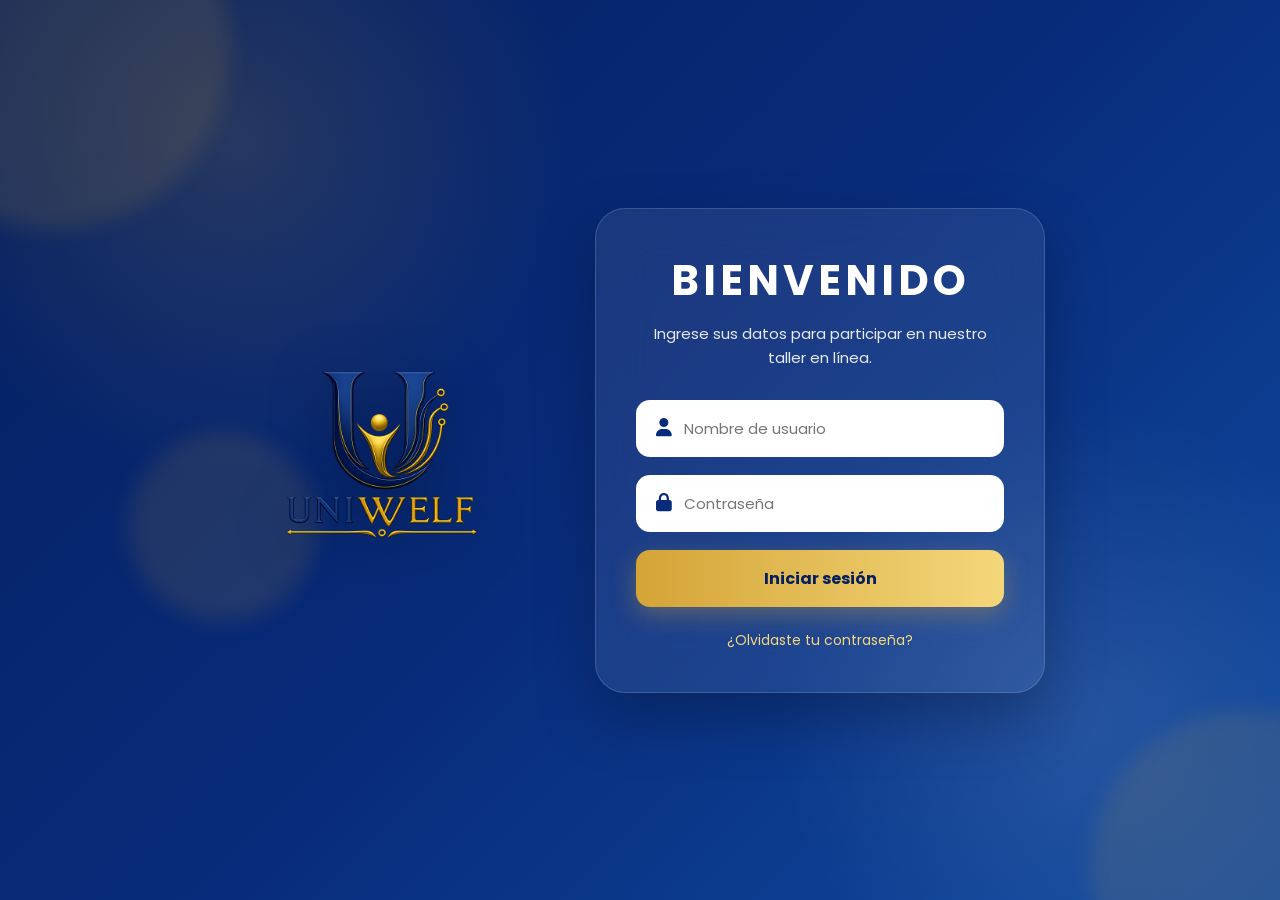
<file: index.html>
<!DOCTYPE html>
<html lang="es">
<head>
    <meta charset="UTF-8">
    <meta name="viewport" content="width=device-width, initial-scale=1.0">

    <title>Uniwelf</title>

    <link rel="stylesheet" href="style.css">

    <link rel="preconnect" href="https://fonts.googleapis.com">
    <link href="https://fonts.googleapis.com/css2?family=Poppins:wght@300;400;600;700&display=swap" rel="stylesheet">

    <link rel="stylesheet"
          href="https://cdnjs.cloudflare.com/ajax/libs/font-awesome/6.5.2/css/all.min.css">
</head>
<body>

    <!-- Círculos decorativos -->
    <div class="background-circle circle1"></div>
    <div class="background-circle circle2"></div>
    <div class="background-circle circle3"></div>

    <div class="container">

        <!-- Logo -->
        <div class="character-section">
            <img src="assets/LogoUniwelf.png"
                 alt="Logo Uniwelf"
                 class="character">
        </div>

        <!-- Formulario -->
        <div class="form-card">

            <h1>BIENVENIDO</h1>

            <p>
                Ingrese sus datos para participar en nuestro taller en línea.

            </p>

            <form id="loginForm">

                <div class="input-group">
                    <i class="fa-solid fa-user"></i>
                    <input
                        type="text"
                        id="usuario"
                        name="usuario"
                        placeholder="Nombre de usuario"
                        required>
                </div>

                <div class="input-group">
                    <i class="fa-solid fa-lock"></i>
                    <input
                        type="password"
                        id="contrasena"
                        name="contrasena"
                        placeholder="Contraseña"
                        required>
                </div>

                <button type="submit" id="nextBtn">
                    Iniciar sesión
                </button>

                <div class="extra-links">
                    <a href="#">
                        ¿Olvidaste tu contraseña?
                    </a>
                </div>

            </form>

        </div>

    </div>

    <script src="./script.js?v=2"></script>

</body>
</html>
</file>
<file: style.css>
/* =========================
   UNIWELL LOGIN STYLE
   Fix responsive móvil
========================= */

*{
    margin:0;
    padding:0;
    box-sizing:border-box;
    font-family:'Poppins',sans-serif;
}

html{
    width:100%;
    max-width:100%;
    overflow-x:hidden;
}

body{
    width:100%;
    max-width:100%;
    min-height:100vh;
    min-height:100svh;
    display:flex;
    justify-content:center;
    align-items:center;
    background:
        radial-gradient(circle at 18% 15%, rgba(212,164,55,.16), transparent 26%),
        radial-gradient(circle at 85% 80%, rgba(255,255,255,.10), transparent 24%),
        linear-gradient(135deg,#041f5f 0%,#082b7a 50%,#0f4aa1 100%);
    overflow-x:hidden;
    overflow-y:auto;
    position:relative;
}

img{
    display:block;
    max-width:100%;
}

/* =========================
   FONDOS DECORATIVOS
========================= */

.background-circle{
    position:fixed;
    border-radius:50%;
    background:rgba(212,164,55,.12);
    filter:blur(10px);
    pointer-events:none;
    z-index:0;
}

.circle1{
    width:360px;
    height:360px;
    top:-130px;
    left:-130px;
}

.circle2{
    width:320px;
    height:320px;
    bottom:-130px;
    right:-130px;
}

.circle3{
    width:190px;
    height:190px;
    top:48%;
    left:10%;
}

/* =========================
   CONTENEDOR
========================= */

.container{
    width:min(1120px, 100%);
    max-width:100%;
    display:flex;
    justify-content:center;
    align-items:center;
    gap:60px;
    padding:28px;
    position:relative;
    z-index:10;
}

.character-section{
    flex:0 0 auto;
    display:flex;
    justify-content:center;
    align-items:center;
}

/* =========================
   LOGO
========================= */

.character{
    width:300px;
    max-width:100%;
    height:auto;
    animation:float 4s ease-in-out infinite;
    filter:drop-shadow(0 10px 30px rgba(0,0,0,.35));
}

/* =========================
   TARJETA
========================= */

.form-card{
    width:450px;
    max-width:100%;
    padding:40px;
    background:rgba(255,255,255,.08);
    backdrop-filter:blur(25px);
    -webkit-backdrop-filter:blur(25px);
    border:1px solid rgba(255,255,255,.15);
    border-radius:30px;
    box-shadow:0 25px 60px rgba(0,0,0,.25);
    animation:slideIn 1s ease;
}

/* =========================
   TITULOS
========================= */

.form-card h1{
    text-align:center;
    font-size:42px;
    letter-spacing:4px;
    color:#ffffff;
    margin-bottom:10px;
    word-break:normal;
}

.form-card p{
    text-align:center;
    color:#f3f3f3;
    font-size:15px;
    margin-bottom:30px;
    opacity:.95;
    line-height:1.6;
}

/* =========================
   INPUTS
========================= */

.input-group{
    width:100%;
    background:white;
    display:flex;
    align-items:center;
    padding:15px 18px;
    border-radius:14px;
    margin-bottom:18px;
    border:2px solid transparent;
    transition:.3s;
}

.input-group i{
    color:#082b7a;
    margin-right:12px;
    font-size:18px;
    flex:0 0 auto;
}

.input-group input{
    width:100%;
    min-width:0;
    border:none;
    outline:none;
    font-size:15px;
    color:#333;
    background:transparent;
}

.input-group:focus-within{
    border-color:#d4a437;
    box-shadow:0 0 18px rgba(212,164,55,.4);
    transform:translateY(-2px);
}

/* =========================
   BOTON
========================= */

button{
    width:100%;
    padding:16px;
    border:none;
    border-radius:14px;
    background:linear-gradient(90deg,#d4a437,#f4d77a);
    color:#041f5f;
    font-size:16px;
    font-weight:700;
    cursor:pointer;
    transition:.3s;
    box-shadow:0 8px 25px rgba(212,164,55,.35);
}

button:hover{
    transform:translateY(-3px);
    box-shadow:0 12px 35px rgba(212,164,55,.5);
}

/* =========================
   LINKS
========================= */

.extra-links{
    margin-top:20px;
    text-align:center;
}

.extra-links a{
    color:#f4d77a;
    text-decoration:none;
    font-size:14px;
}

.extra-links a:hover{
    text-decoration:underline;
}

/* =========================
   ANIMACIONES
========================= */

@keyframes float{
    0%{transform:translateY(0px);}
    50%{transform:translateY(-15px);}
    100%{transform:translateY(0px);}
}

@keyframes slideIn{
    from{opacity:0;transform:translateX(80px);}
    to{opacity:1;transform:translateX(0);}
}

/* =========================
   RESPONSIVE TABLET
========================= */

@media(max-width:992px){
    .container{
        gap:30px;
        padding:24px;
    }

    .character{
        width:230px;
    }

    .form-card{
        width:410px;
    }
}

/* =========================
   RESPONSIVE MÓVIL
========================= */

@media(max-width:768px){
    body{
        display:block;
        min-height:100svh;
        padding:0;
    }

    .container{
        width:100%;
        min-height:100svh;
        flex-direction:column;
        justify-content:flex-start;
        align-items:center;
        gap:22px;
        padding:64px 16px 36px;
        margin:0 auto;
    }

    .character-section{
        width:100%;
    }

    .character{
        width:min(210px, 58vw);
        margin:0 auto 8px;
    }

    .form-card{
        width:100%;
        max-width:430px;
        padding:28px 22px;
        border-radius:26px;
        margin:0 auto;
    }

    .form-card h1{
        font-size:clamp(30px, 8vw, 38px);
        letter-spacing:4px;
    }

    .form-card p{
        font-size:15px;
        margin-bottom:26px;
    }

    .circle1{
        width:260px;
        height:260px;
        top:-110px;
        left:-120px;
    }

    .circle2{
        width:260px;
        height:260px;
        bottom:-120px;
        right:-120px;
    }

    .circle3{
        display:none;
    }
}

@media(max-width:480px){
    .container{
        padding:52px 14px 28px;
        gap:18px;
    }

    .character{
        width:min(180px, 54vw);
    }

    .form-card{
        width:100%;
        max-width:100%;
        padding:24px 18px;
        border-radius:24px;
    }

    .form-card h1{
        font-size:28px;
        letter-spacing:3px;
    }

    .form-card p{
        font-size:14px;
        line-height:1.55;
    }

    .input-group{
        padding:14px 15px;
        border-radius:16px;
    }

    .input-group input{
        font-size:14px;
    }

    button{
        padding:15px;
        border-radius:16px;
    }
}

@media(max-width:360px){
    .container{
        padding-left:12px;
        padding-right:12px;
    }

    .form-card{
        padding:22px 14px;
    }

    .form-card h1{
        font-size:25px;
        letter-spacing:2px;
    }
}
</file>
<file: presentacion.css>
*{margin:0;padding:0;box-sizing:border-box;font-family:'Poppins',sans-serif;scroll-behavior:smooth}:root{--blue-950:#02113a;--blue-900:#041f5f;--blue-800:#082b7a;--blue-600:#0f4aa1;--gold:#d4a437;--gold-soft:#f4d77a;--text:#f8fbff;--muted:#c9d4ea;--glass:rgba(255,255,255,.08);--line:rgba(255,255,255,.16)}body{background:var(--blue-950);color:var(--text);overflow-x:hidden}.page-bg{position:fixed;inset:0;background:radial-gradient(circle at 15% 12%,rgba(244,215,122,.18),transparent 26%),radial-gradient(circle at 85% 15%,rgba(15,74,161,.55),transparent 26%),linear-gradient(135deg,var(--blue-950),var(--blue-900) 50%,#062b73);z-index:-3}.page-bg:after{content:"";position:absolute;inset:0;background-image:linear-gradient(rgba(255,255,255,.035) 1px,transparent 1px),linear-gradient(90deg,rgba(255,255,255,.035) 1px,transparent 1px);background-size:58px 58px;mask-image:linear-gradient(to bottom,black,transparent 92%)}.cursor-glow{position:fixed;width:260px;height:260px;border-radius:50%;background:rgba(244,215,122,.12);filter:blur(45px);pointer-events:none;z-index:-1;transform:translate(-50%,-50%)}.topbar{position:fixed;top:18px;left:50%;transform:translateX(-50%);width:min(1160px,92vw);height:66px;padding:0 18px;display:flex;align-items:center;justify-content:space-between;background:rgba(2,17,58,.58);border:1px solid var(--line);backdrop-filter:blur(22px);border-radius:999px;z-index:50;box-shadow:0 20px 60px rgba(0,0,0,.24)}.brand{display:flex;align-items:center;gap:10px;text-decoration:none;color:#fff;font-weight:900;letter-spacing:.5px}.brand-mark{width:38px;height:38px;border-radius:50%;display:grid;place-items:center;background:linear-gradient(135deg,var(--gold),var(--gold-soft));color:var(--blue-900)}nav{display:flex;gap:24px}nav a{color:var(--muted);text-decoration:none;font-size:14px;font-weight:600}nav a:hover{color:var(--gold-soft)}.logout{border:0;background:rgba(255,255,255,.08);color:#fff;border:1px solid var(--line);padding:10px 16px;border-radius:999px;cursor:pointer}.section{min-height:100vh;padding:120px max(24px,calc((100vw - 1160px)/2)) 80px;display:flex;align-items:center;position:relative}.hero{display:grid;grid-template-columns:1.05fr .95fr;gap:70px}.eyebrow{display:inline-flex;margin-bottom:18px;padding:8px 13px;border:1px solid rgba(244,215,122,.28);background:rgba(244,215,122,.11);color:var(--gold-soft);border-radius:999px;text-transform:uppercase;letter-spacing:1.6px;font-size:12px;font-weight:800}.hero h1,.section-title h2,.closing h2{font-size:clamp(38px,6vw,76px);line-height:.98;letter-spacing:-2px}.hero p,.section-title p,.closing p{margin-top:24px;color:var(--muted);font-size:18px;line-height:1.8;max-width:780px}.hero-actions{display:flex;gap:14px;margin-top:34px;flex-wrap:wrap}.btn{display:inline-flex;align-items:center;justify-content:center;text-decoration:none;border-radius:999px;padding:14px 22px;font-weight:800}.btn.primary{background:linear-gradient(90deg,var(--gold),var(--gold-soft));color:var(--blue-950);box-shadow:0 14px 40px rgba(212,164,55,.28)}.btn.ghost{border:1px solid var(--line);color:#fff;background:rgba(255,255,255,.06)}.hero-visual{position:relative;min-height:560px;display:grid;place-items:center}.phone-mockup{width:min(380px,88vw);height:620px;border-radius:42px;padding:22px;background:linear-gradient(160deg,rgba(255,255,255,.18),rgba(255,255,255,.05));border:1px solid rgba(255,255,255,.2);box-shadow:0 35px 100px rgba(0,0,0,.38);backdrop-filter:blur(24px);transform:rotate(4deg)}.phone-header{display:flex;gap:7px}.phone-header span{width:10px;height:10px;border-radius:50%;background:rgba(255,255,255,.35)}.wellness-card{margin-top:45px;padding:26px;border-radius:28px;background:rgba(255,255,255,.1);border:1px solid var(--line)}.wellness-card small{display:block;color:var(--muted);margin-bottom:10px}.wellness-card strong{font-size:46px;color:var(--gold-soft)}.meter{height:12px;background:rgba(255,255,255,.13);border-radius:99px;margin-top:20px;overflow:hidden}.meter span{display:block;width:62%;height:100%;background:linear-gradient(90deg,var(--gold),var(--gold-soft));border-radius:inherit}.mini-grid{display:grid;grid-template-columns:1fr 1fr;gap:14px;margin-top:18px}.mini-grid div{min-height:105px;padding:18px;border:1px solid var(--line);border-radius:22px;background:rgba(255,255,255,.075);display:flex;flex-direction:column;gap:12px}.mini-grid i,.glass-card i,.module-grid i{color:var(--gold-soft);font-size:26px}.orb{position:absolute;border-radius:50%;filter:blur(4px);z-index:-1}.orb-one{width:170px;height:170px;background:rgba(244,215,122,.22);top:80px;right:40px}.orb-two{width:110px;height:110px;background:rgba(15,74,161,.65);bottom:110px;left:20px}.split{display:grid;grid-template-columns:.85fr 1.15fr;gap:40px}.split.reverse{grid-template-columns:1fr 1fr}.section-title h2{font-size:clamp(34px,4.5vw,58px)}.cards-grid{display:grid;grid-template-columns:repeat(3,1fr);gap:18px}.glass-card,.module-grid article,.dashboard,.timeline div{background:var(--glass);border:1px solid var(--line);border-radius:28px;padding:26px;backdrop-filter:blur(18px);box-shadow:0 20px 70px rgba(0,0,0,.18)}.glass-card h3,.module-grid h3,.timeline h3{margin:18px 0 10px;font-size:20px}.glass-card p,.module-grid p,.timeline p{color:var(--muted);line-height:1.7}.stats-section{min-height:55vh;display:grid;grid-template-columns:repeat(3,1fr);gap:18px}.stat{padding:34px;border-radius:30px;background:linear-gradient(160deg,rgba(244,215,122,.16),rgba(255,255,255,.06));border:1px solid rgba(244,215,122,.22)}.stat b{font-size:58px;color:var(--gold-soft);display:block}.stat span{color:var(--muted);line-height:1.6}.dashboard{max-width:520px}.dash-header{display:flex;align-items:center;justify-content:space-between;margin-bottom:28px;color:var(--gold-soft);font-weight:900}.dash-header i{font-size:32px}.dash-row{display:flex;justify-content:space-between;gap:16px;padding:17px 0;border-bottom:1px solid var(--line);color:var(--muted)}.dash-row strong{color:#fff}.chart-bars{display:flex;gap:12px;align-items:end;height:160px;margin-top:28px}.chart-bars span{flex:1;border-radius:999px 999px 10px 10px;background:linear-gradient(to top,var(--gold),var(--gold-soft));opacity:.86}.chart-bars span:nth-child(1){height:45%}.chart-bars span:nth-child(2){height:70%}.chart-bars span:nth-child(3){height:52%}.chart-bars span:nth-child(4){height:86%}.chart-bars span:nth-child(5){height:62%}.center{text-align:center;margin:auto}.center p,.center h2{margin-left:auto;margin-right:auto}.module-grid{display:grid;grid-template-columns:repeat(4,1fr);gap:18px;width:100%;margin-top:44px}.methodology{display:block}.timeline{display:grid;grid-template-columns:repeat(4,1fr);gap:18px;margin-top:40px}.timeline span{width:42px;height:42px;border-radius:50%;display:grid;place-items:center;background:linear-gradient(135deg,var(--gold),var(--gold-soft));color:var(--blue-950);font-weight:900}.closing{text-align:center;justify-content:center}.closing div{max-width:900px;margin:auto}.closing p{margin-left:auto;margin-right:auto}.closing .btn{margin-top:30px}.reveal{opacity:0;transform:translateY(34px);transition:opacity .8s ease,transform .8s ease}.reveal.visible{opacity:1;transform:translateY(0)}.delay-1{transition-delay:.14s}.delay-2{transition-delay:.26s}@media(max-width:920px){.topbar{top:10px;height:auto;border-radius:26px;align-items:flex-start;padding:14px}.brand{font-size:14px}nav{display:none}.logout{padding:8px 12px}.section{padding:105px 18px 60px;min-height:auto}.hero,.split,.split.reverse{grid-template-columns:1fr;gap:32px}.hero h1,.section-title h2,.closing h2{letter-spacing:-1px}.hero-visual{min-height:auto}.phone-mockup{height:auto;min-height:500px;transform:none}.cards-grid,.stats-section,.module-grid,.timeline{grid-template-columns:1fr}.stats-section{min-height:auto}.stat b{font-size:48px}}@media(max-width:480px){.hero h1{font-size:40px}.section-title h2,.closing h2{font-size:34px}.hero p,.section-title p,.closing p{font-size:16px}.btn{width:100%}.phone-mockup{width:100%;border-radius:30px;padding:18px}.wellness-card strong{font-size:36px}.mini-grid div{min-height:92px}.glass-card,.module-grid article,.dashboard,.timeline div{border-radius:22px;padding:22px}}

/* =========================
   SECCIONES NUEVAS PPT
========================= */
.question-section{justify-content:center;text-align:center}.question-card{width:min(1000px,100%);margin:auto;padding:48px;border-radius:36px;background:linear-gradient(160deg,rgba(244,215,122,.16),rgba(255,255,255,.07));border:1px solid rgba(244,215,122,.25);box-shadow:0 35px 100px rgba(0,0,0,.26);backdrop-filter:blur(22px)}.question-card h2{font-size:clamp(34px,5vw,64px);line-height:1.08;letter-spacing:-1.5px}.question-card p{margin:24px auto 0;color:var(--muted);font-size:18px;line-height:1.8;max-width:820px}.objective-layout{display:grid;grid-template-columns:.9fr 1.1fr;gap:22px;width:100%;margin-top:44px}.objective-main,.objective-list article,.variables-grid article,.method-card{background:var(--glass);border:1px solid var(--line);border-radius:28px;padding:28px;backdrop-filter:blur(18px);box-shadow:0 20px 70px rgba(0,0,0,.18)}.objective-main i{font-size:42px;color:var(--gold-soft);margin-bottom:18px}.objective-main h3,.variables-grid h3{font-size:24px;margin-bottom:14px}.objective-main p,.objective-list p,.variables-grid p{color:var(--muted);line-height:1.75}.objective-list{display:grid;gap:16px}.objective-list article{display:grid;grid-template-columns:54px 1fr;align-items:center;gap:16px}.objective-list span{width:46px;height:46px;border-radius:50%;display:grid;place-items:center;background:linear-gradient(135deg,var(--gold),var(--gold-soft));color:var(--blue-950);font-weight:900}.variables-grid{display:grid;grid-template-columns:1fr 1fr;gap:22px;width:100%;margin-top:44px}.variables-grid i{font-size:38px;color:var(--gold-soft);margin-bottom:18px}.variables-grid h4{color:var(--gold-soft);font-size:19px;margin-bottom:14px}.theory-strip{display:flex;gap:14px;flex-wrap:wrap;justify-content:center;margin-top:34px}.theory-strip span,.advance-grid span{border:1px solid rgba(244,215,122,.25);background:rgba(244,215,122,.1);color:var(--gold-soft);border-radius:999px;padding:12px 16px;font-weight:700}.method-card{display:grid;grid-template-columns:repeat(4,1fr);gap:16px;margin-top:34px}.method-card div{padding:18px;border-radius:20px;background:rgba(255,255,255,.06);border:1px solid var(--line)}.method-card b{display:block;color:var(--gold-soft);font-size:14px;text-transform:uppercase;letter-spacing:1px;margin-bottom:8px}.method-card span{color:#fff;font-weight:700}.advance-grid{display:flex;justify-content:center;gap:12px;flex-wrap:wrap;margin:28px 0 4px}.advance-grid i{margin-right:8px;color:var(--gold-soft)}
@media(max-width:920px){.objective-layout,.variables-grid,.method-card{grid-template-columns:1fr}.question-card{padding:30px 22px;border-radius:28px}.objective-list article{grid-template-columns:46px 1fr}.theory-strip,.advance-grid{justify-content:flex-start}.closing .advance-grid{justify-content:center}}


/* =========================
   LOGO UNIWELL EN PRESENTACIÓN
========================= */
.brand-logo-link{
    min-width:0;
}

.nav-logo{
    height:46px;
    width:auto;
    object-fit:contain;
    filter:drop-shadow(0 6px 14px rgba(0,0,0,.35));
}

.brand-text{
    color:#ffffff;
    font-weight:900;
    letter-spacing:.8px;
}

.hero-logo-area{
    min-height:560px;
    display:flex;
    flex-direction:column;
    align-items:center;
    justify-content:center;
    gap:24px;
}

.logo-showcase{
    width:min(560px,92vw);
    position:relative;
    display:grid;
    place-items:center;
    padding:24px;
}

.hero-logo{
    width:100%;
    max-width:540px;
    height:auto;
    object-fit:contain;
    position:relative;
    z-index:2;
    animation:floatLogo 5s ease-in-out infinite;
    filter:
        drop-shadow(0 24px 48px rgba(0,0,0,.42))
        drop-shadow(0 0 34px rgba(212,164,55,.25));
}

.logo-glow-ring{
    position:absolute;
    width:70%;
    aspect-ratio:1/1;
    border-radius:50%;
    background:radial-gradient(circle,rgba(244,215,122,.2),rgba(15,74,161,.12),transparent 70%);
    filter:blur(18px);
    z-index:1;
}

.hero-feature-pills{
    display:flex;
    flex-wrap:wrap;
    justify-content:center;
    gap:12px;
    max-width:560px;
}

.hero-feature-pills span{
    display:inline-flex;
    align-items:center;
    gap:8px;
    padding:11px 15px;
    border-radius:999px;
    color:var(--gold-soft);
    background:rgba(244,215,122,.1);
    border:1px solid rgba(244,215,122,.25);
    font-size:13px;
    font-weight:800;
    backdrop-filter:blur(14px);
}

.hero-feature-pills i{
    font-size:15px;
}

@keyframes floatLogo{
    0%{transform:translateY(0) scale(1)}
    50%{transform:translateY(-12px) scale(1.015)}
    100%{transform:translateY(0) scale(1)}
}

@media(max-width:920px){
    .nav-logo{
        height:42px;
    }

    .brand-text{
        display:none;
    }

    .hero-logo-area{
        min-height:auto;
        gap:18px;
    }

    .logo-showcase{
        width:100%;
        max-width:420px;
        padding:10px;
    }

    .hero-logo{
        max-width:390px;
    }

    .hero-feature-pills{
        justify-content:center;
        gap:10px;
    }
}

@media(max-width:480px){
    .topbar{
        width:calc(100vw - 22px);
    }

    .nav-logo{
        height:38px;
    }

    .logo-showcase{
        max-width:330px;
        padding:4px;
    }

    .hero-logo{
        max-width:320px;
    }

    .hero-feature-pills{
        width:100%;
        display:grid;
        grid-template-columns:1fr;
    }

    .hero-feature-pills span{
        justify-content:center;
        width:100%;
        font-size:12.5px;
    }
}

/* =========================================================
   FIX RESPONSIVE MÓVIL - SECCIONES 03, 05, 06 Y 08
   Objetivos, Variables, Marco Teórico y Propuesta Tecnológica
========================================================= */
@media (max-width: 920px){
    #objetivos,
    #variables,
    #marco,
    #modulos{
        display:flex;
        flex-direction:column;
        align-items:stretch;
        justify-content:flex-start;
        width:100%;
        gap:26px;
        padding-left:18px;
        padding-right:18px;
    }

    #objetivos .section-title,
    #variables .section-title,
    #marco .section-title,
    #modulos .section-title{
        width:100%;
        max-width:100%;
        margin:0;
        text-align:left;
    }

    #objetivos .section-title h2,
    #variables .section-title h2,
    #marco .section-title h2,
    #modulos .section-title h2{
        font-size:clamp(30px, 9vw, 42px);
        line-height:1.08;
        letter-spacing:-.8px;
        max-width:100%;
    }

    .objective-layout,
    .variables-grid,
    #marco .module-grid,
    #modulos .module-grid{
        width:100%;
        max-width:100%;
        display:grid;
        grid-template-columns:1fr;
        gap:16px;
        margin-top:0;
    }

    .objective-main,
    .objective-list article,
    .variables-grid article,
    #marco .module-grid article,
    #modulos .module-grid article{
        width:100%;
        max-width:100%;
        min-width:0;
        padding:22px;
        border-radius:22px;
        overflow:hidden;
    }

    .objective-list{
        width:100%;
        display:grid;
        grid-template-columns:1fr;
        gap:14px;
    }

    .objective-list article{
        grid-template-columns:42px 1fr;
        align-items:flex-start;
        gap:12px;
    }

    .objective-list article span{
        width:38px;
        height:38px;
        font-size:15px;
        flex-shrink:0;
    }

    .objective-main h3,
    .variables-grid h3,
    #marco .module-grid h3,
    #modulos .module-grid h3{
        font-size:20px;
        line-height:1.2;
    }

    .objective-main p,
    .objective-list p,
    .variables-grid p,
    #marco .module-grid p,
    #modulos .module-grid p{
        font-size:15px;
        line-height:1.65;
        word-break:normal;
        overflow-wrap:anywhere;
    }

    .variables-grid h4{
        font-size:17px;
        line-height:1.35;
        overflow-wrap:anywhere;
    }

    .theory-strip{
        width:100%;
        display:grid;
        grid-template-columns:1fr;
        gap:10px;
        justify-content:stretch;
        margin-top:4px;
    }

    .theory-strip span{
        width:100%;
        text-align:center;
        border-radius:18px;
        padding:12px 14px;
        font-size:13px;
        line-height:1.35;
    }
}

@media (max-width: 480px){
    #objetivos,
    #variables,
    #marco,
    #modulos{
        padding-top:92px;
        padding-bottom:48px;
        padding-left:14px;
        padding-right:14px;
        gap:20px;
    }

    #objetivos .section-title h2,
    #variables .section-title h2,
    #marco .section-title h2,
    #modulos .section-title h2{
        font-size:30px;
        line-height:1.12;
    }

    .eyebrow{
        max-width:100%;
        white-space:normal;
        line-height:1.35;
        font-size:11px;
    }

    .objective-main,
    .objective-list article,
    .variables-grid article,
    #marco .module-grid article,
    #modulos .module-grid article{
        padding:18px;
        border-radius:20px;
    }

    .objective-list article{
        grid-template-columns:36px 1fr;
        gap:10px;
    }

    .objective-list article span{
        width:34px;
        height:34px;
        font-size:14px;
    }

    .objective-main i,
    .variables-grid i,
    #marco .module-grid i,
    #modulos .module-grid i{
        font-size:30px;
        margin-bottom:12px;
    }
}
</file>
